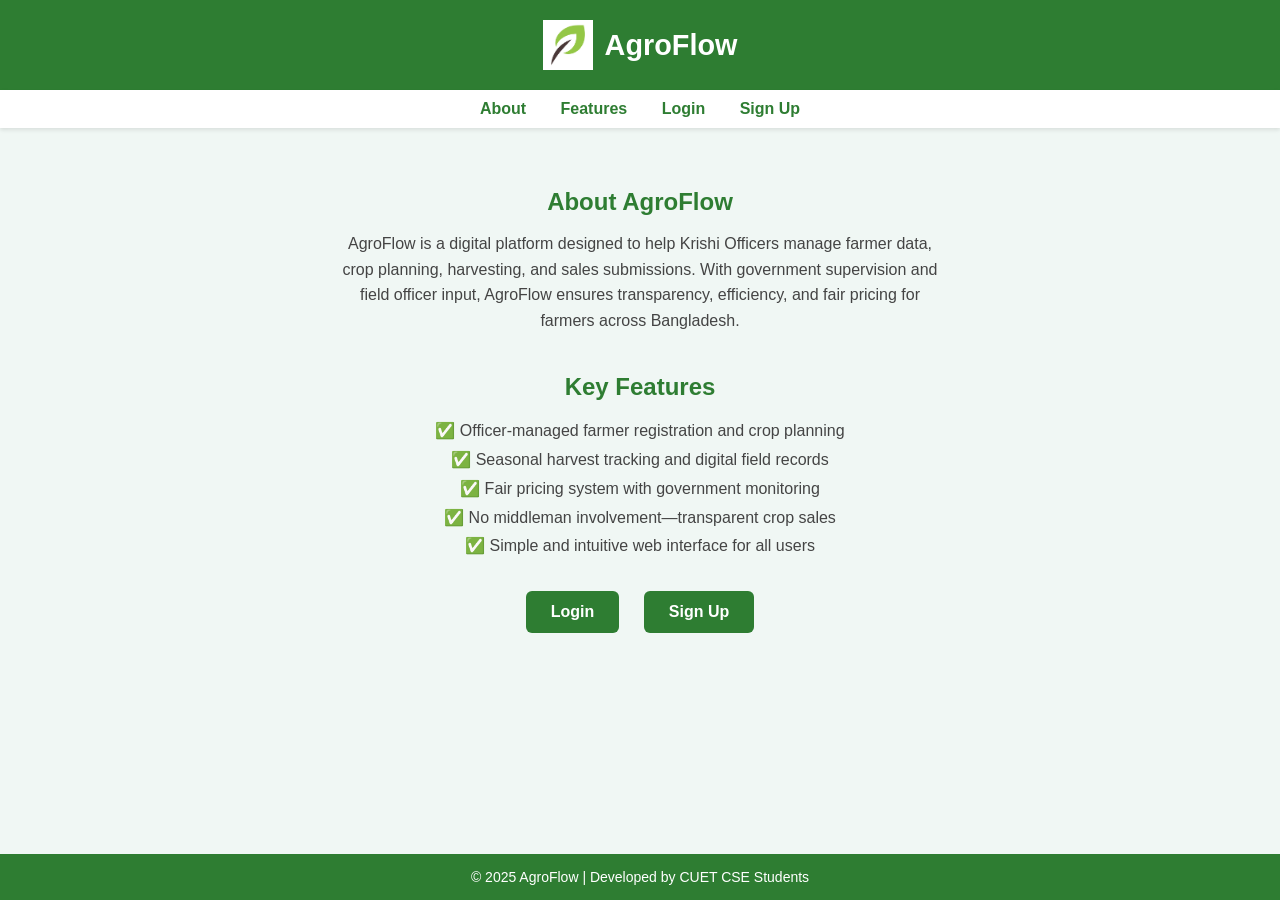
<file: index.html>
<!DOCTYPE html>
<html lang="en">
<head>
    <meta charset="UTF-8" />
    <meta name="viewport" content="width=device-width, initial-scale=1.0"/>
    <title>AgroFlow - Home</title>
    <link rel="stylesheet" href="home.css" />
</head>
<body>
<div class="main-wrapper">
    <header>
        <div class="logo-title">
            <img src="logo.jpg" alt="AgroFlow Logo" />
            <h1>AgroFlow</h1>
        </div>
    </header>

    <nav>
        <a href="#about">About</a>
        <a href="#features">Features</a>
        <a href="login.html">Login</a>
        <a href="signup.html">Sign Up</a>
    </nav>

    <main>
        <section id="about">
            <h2>About AgroFlow</h2>
            <p>
                AgroFlow is a digital platform designed to help Krishi Officers manage farmer data, crop planning,
                harvesting, and sales submissions. With government supervision and field officer input, AgroFlow
                ensures transparency, efficiency, and fair pricing for farmers across Bangladesh.
            </p>
        </section>

        <section id="features">
            <h2>Key Features</h2>
            <ul>
                <li>✅ Officer-managed farmer registration and crop planning</li>
                <li>✅ Seasonal harvest tracking and digital field records</li>
                <li>✅ Fair pricing system with government monitoring</li>
                <li>✅ No middleman involvement—transparent crop sales</li>
                <li>✅ Simple and intuitive web interface for all users</li>
            </ul>
            <div class="cta-buttons">
                <a href="login.html">Login</a>
                <a href="signup.html">Sign Up</a>
            </div>
        </section>
    </main>

    <footer>
        &copy; 2025 AgroFlow | Developed by CUET CSE Students
    </footer>
</div>
</body>
</html>
</file>
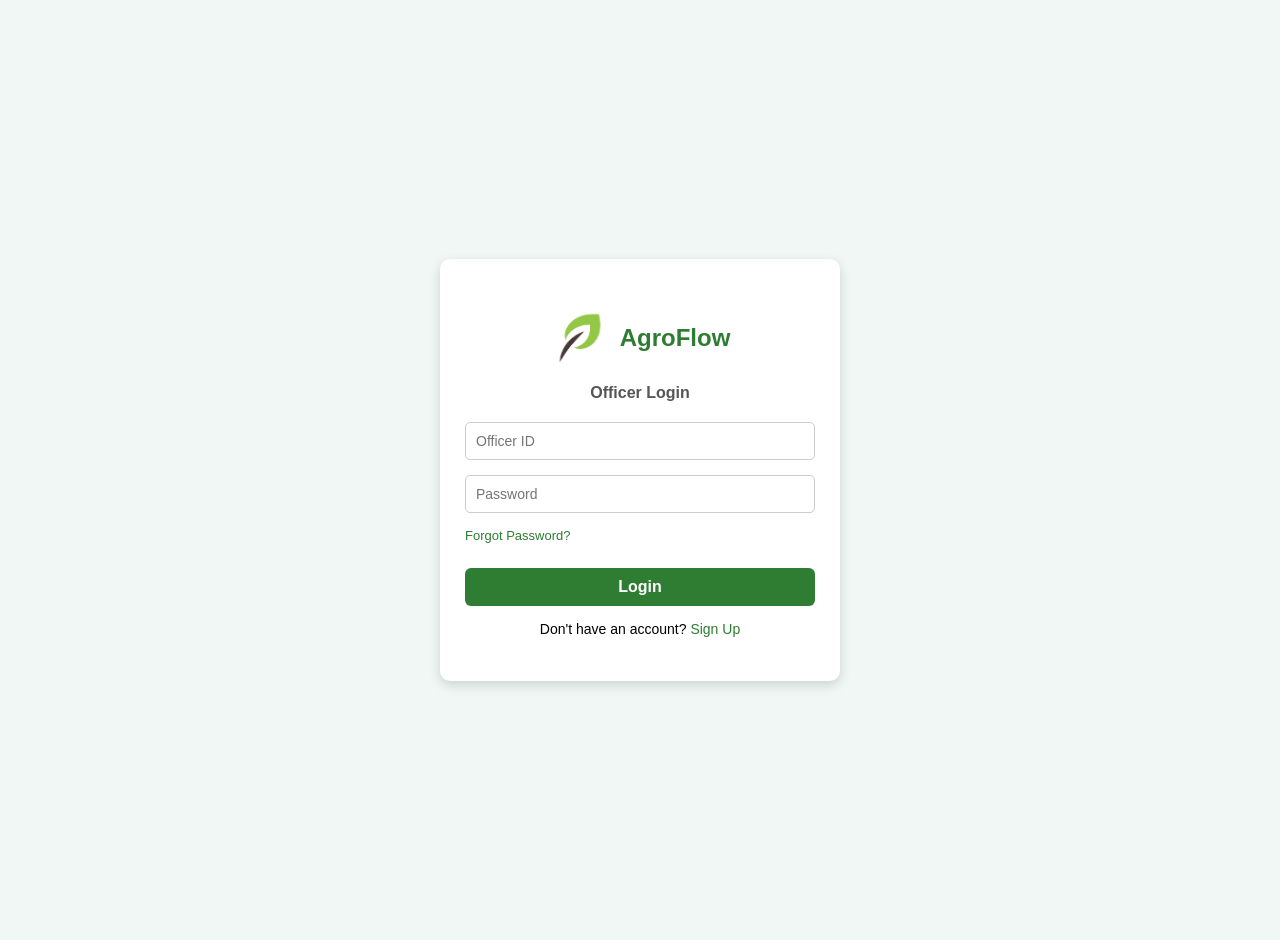
<file: login.html>
<!DOCTYPE html>
<html lang="en">
<head>
    <meta charset="UTF-8">
    <title>Agro Flow - Login</title>
    <link rel="stylesheet" href="style.css">
</head>
<body>
<div class="container">
    <h2><img src="logo.jpg" alt="Logo" class="logo"> AgroFlow</h2>
    <h3>Officer Login</h3>
    <form action="#" method="post">
        <input type="text" id="name" placeholder="Officer ID" required>
        <input type="password" id="password" placeholder="Password" required>
        <div class="forgot">
            <a href="#">Forgot Password?</a>
        </div>
        <div class="button-wrapper">
            <button type="submit">Login</button>
        </div>

        <p class="switch">Don't have an account? <a href="signup.html">Sign Up</a></p>
    </form>
</div>
</body>
</html>
</file>
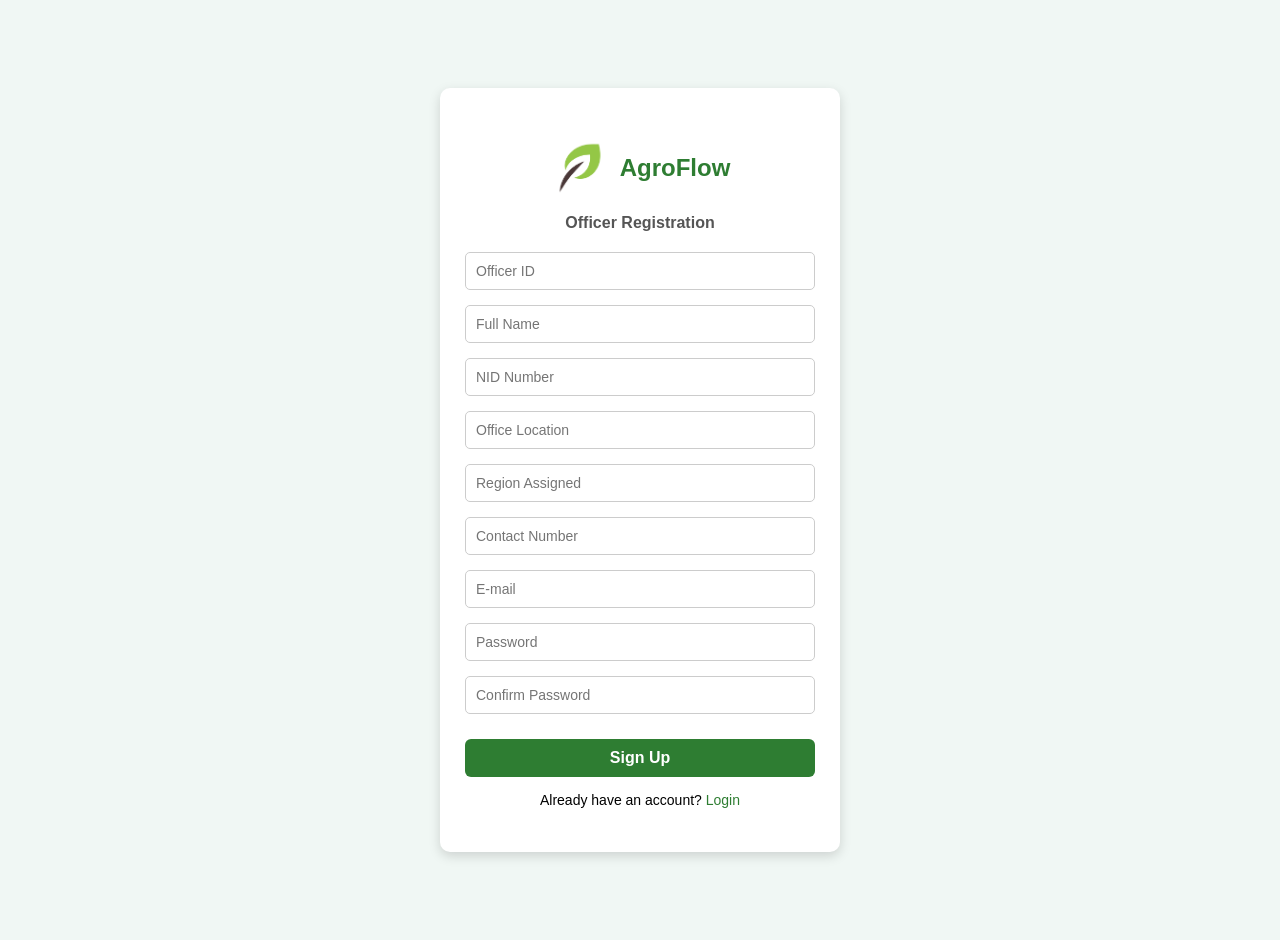
<file: signup.html>
<!DOCTYPE html>
<html lang="en">
<head>
    <meta charset="UTF-8">
    <title>Agro Flow - Sign Up</title>
    <link rel="stylesheet" href="style.css">
</head>
<body>
<div class="container">
    <h2><img src="logo.jpg" alt="Logo" class="logo"> AgroFlow</h2>
    <h3>Officer Registration</h3>
    <form action="#" method="post">
        <input type="text" name="name" placeholder="Officer ID" required>
        <input type="text" name="name" placeholder="Full Name" required>
        <input type="text" name="nid" placeholder="NID Number" required>
        <input type="text" name="office_location" placeholder="Office Location" required>
        <input type="text" name="region_assigned" placeholder="Region Assigned" required>
        <input type="text" name="contact" placeholder="Contact Number" required>
        <input type="text" name="contact" placeholder="E-mail">
        <input type="text" name="contact" placeholder="Password" required>
        <input type="text" name="contact" placeholder="Confirm Password" required>

        <div class="button-wrapper">
            <button type="submit">Sign Up</button>
        </div>

        <p class="switch">Already have an account? <a href="login.html">Login</a></p>
    </form>
</div>
</body>
</html>
</file>
<file: home.css>
/* General styles */
body {
    margin: 0;
    padding: 0;
    background-color: #f0f7f4;
    font-family: 'Segoe UI', Tahoma, Geneva, Verdana, sans-serif;
}

.main-wrapper {
    display: flex;
    flex-direction: column;
    min-height: 100vh;
}

/* Header */
header {
    background-color: #2e7d32;
    color: white;
    padding: 20px 0;
    text-align: center;
}

.logo-title {
    display: flex;
    align-items: center;
    justify-content: center;
    gap: 12px;
}

.logo-title img {
    width: 50px;
    height: auto;
}

.logo-title h1 {
    font-size: 1.8rem;
    margin: 0;
}

/* Navigation */
nav {
    background-color: #ffffff;
    padding: 10px 0;
    text-align: center;
    box-shadow: 0 2px 4px rgba(0, 0, 0, 0.1);
}

nav a {
    margin: 0 15px;
    text-decoration: none;
    color: #2e7d32;
    font-weight: 600;
}

nav a:hover {
    text-decoration: underline;
}

/* Main content */
main {
    padding: 40px 20px;
    max-width: 900px;
    margin: auto;
    flex: 1;
}

section {
    margin-bottom: 40px;
    text-align: center;
}

section h2 {
    color: #2e7d32;
    margin-bottom: 15px;
}

section p {
    color: #444;
    line-height: 1.6;
    max-width: 600px;
    margin: auto;
}

ul {
    list-style-type: none;
    padding: 0;
    color: #444;
    line-height: 1.8;
    font-size: 16px;
}

/* Call-to-action buttons */
.cta-buttons {
    margin-top: 30px;
}

.cta-buttons a {
    text-decoration: none;
    padding: 12px 25px;
    background-color: #2e7d32;
    color: white;
    border-radius: 6px;
    font-weight: bold;
    margin: 0 10px;
    display: inline-block;
}

.cta-buttons a:hover {
    background-color: #256428;
}

/* Footer */
footer {
    background-color: #2e7d32;
    color: white;
    text-align: center;
    padding: 15px 0;
    font-size: 14px;
}
</file>
<file: style.css>
body {
    font-family: 'Segoe UI', Tahoma, Geneva, Verdana, sans-serif;
    background-color: #f0f7f4;
    display: flex;
    justify-content: center;
    align-items: center;
    min-height: 100vh;
    margin: 0;
    padding: 20px;
}

.container {
    max-width: 400px;
    width: 100%;
    background: white;
    padding: 30px 25px;
    border-radius: 10px;
    box-shadow: 0 4px 12px rgba(0, 0, 0, 0.15);
    box-sizing: border-box;
}

.logo {
    max-width: 60px;
    height: auto;
    vertical-align: middle;
    margin-right: 10px;
}

h2 {
    display: flex;
    align-items: center;
    justify-content: center;
    color: #2e7d32;
    font-size: 24px;
    margin-bottom: 5px;
}

h3 {
    text-align: center;
    color: #555;
    font-size: 16px;
    margin-bottom: 20px;
}

form input {
    width: 100%;
    padding: 10px;
    margin-bottom: 15px;
    border: 1px solid #ccc;
    border-radius: 5px;
    box-sizing: border-box;
    font-size: 14px;
}

.button-wrapper {
    text-align: center;
    margin-top: 10px;
}

button {
    width: 100%;
    background-color: #2e7d32;
    color: white;
    padding: 10px;
    border: none;
    border-radius: 6px;
    font-weight: bold;
    font-size: 16px;
    cursor: pointer;
    transition: background-color 0.3s ease;
}

button:hover {
    background-color: #256428;
}

.switch {
    text-align: center;
    font-size: 14px;
    margin-top: 15px;
}

.switch a,
.forgot a {
    color: #2e7d32;
    text-decoration: none;
    transition: color 0.2s ease;
}

.switch a:hover,
.forgot a:hover {
    text-decoration: underline;
}

.forgot {
    text-align: left;
    font-size: 13px;
    margin-bottom: 25px;
}

@media screen and (max-width: 480px) {
    .container {
        padding: 20px 15px;
    }

    h2 {
        font-size: 20px;
    }

    button {
        font-size: 14px;
        padding: 9px;
    }

    .logo {
        max-width: 45px;
    }
}
</file>
